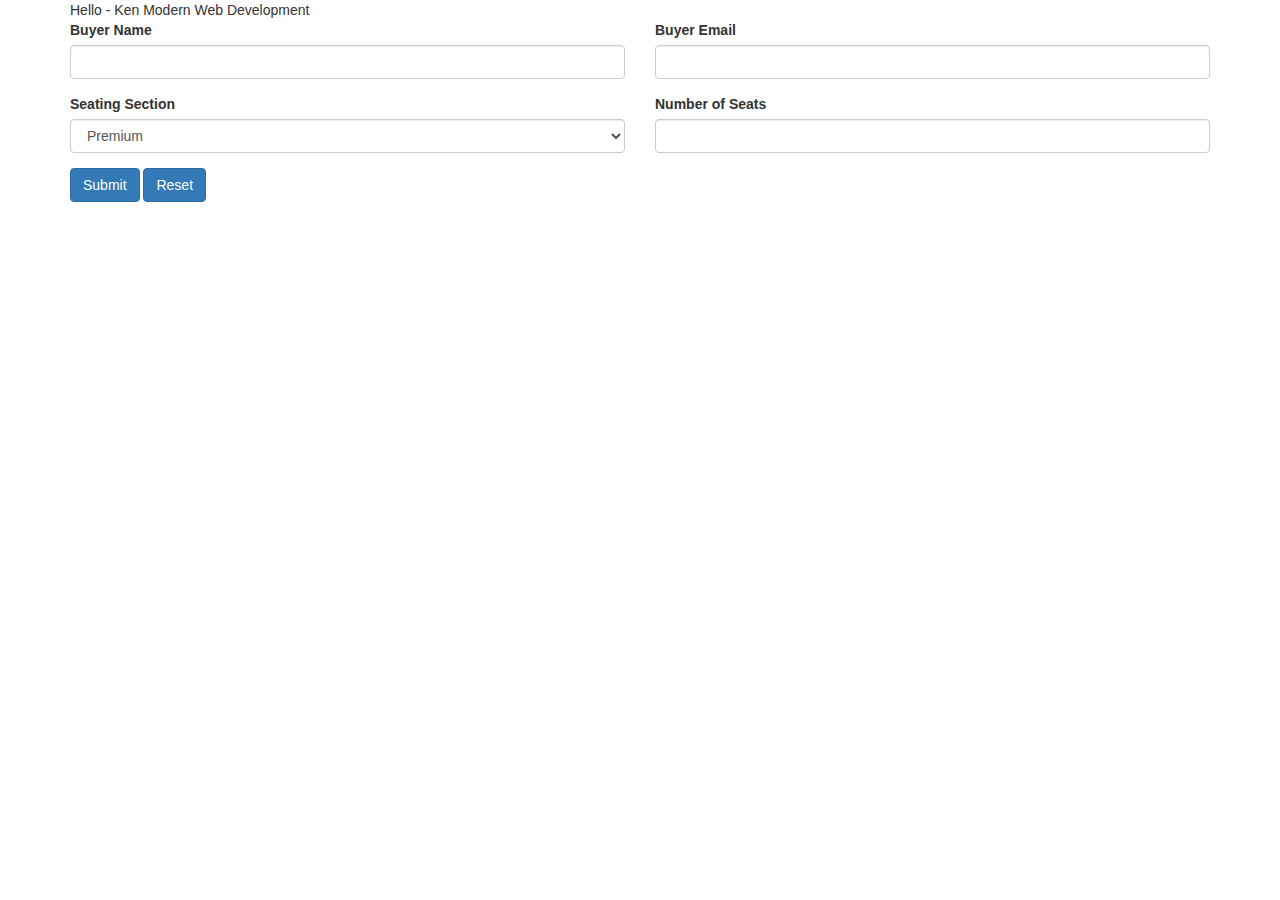
<file: web App Ticket- Ordering/Project1/index.html>
<!DOCTYPE html>
<html>
  <head>
    <title>Modern Web Development</title>
   
   <link rel="stylesheet" href="https://maxcdn.bootstrapcdn.com/bootstrap/3.3.6/css/bootstrap.min.css" >

  </head>
  
  <body   class="container"  ng-app>
    <div>Hello -  Ken Modern Web Development</div>
    
   <form action="form-test.php" method = 'post'>
         
    <div class="row">
      <div class="form-group col-sm-6">
          <label>Buyer Name</label>
          <input type="text" name="buyer_name" class="form-control">
        </div>
        <div class="form-group col-sm-6">
          <label>Buyer Email</label>
          <input type="text" name="buyer_email" class="form-control">
        </div>
       </div>
           
         <div class="row">      
       <div class="form-group col-sm-6">
       <label> Seating Section </label>
       <select name='seating_section' class="form-control">
           <option> Premium</option>
           <option>Plus</option>
           <option>Standard</option>
       </select>
       </div>
           
       <div class="form-group col-sm-6">
       <label> Number of Seats </label>
       <input type ='text' name='num_seats'class="form-control">
       </div>
         </div>      
           
         <div class="form-group">
              <button  type ='submit'class="btn btn-primary">Submit </button>
              <button type ='reset'class="btn btn-primary"> Reset</button>
              
       </div>
          
       </form>
 
  </body>
</html>
</file>
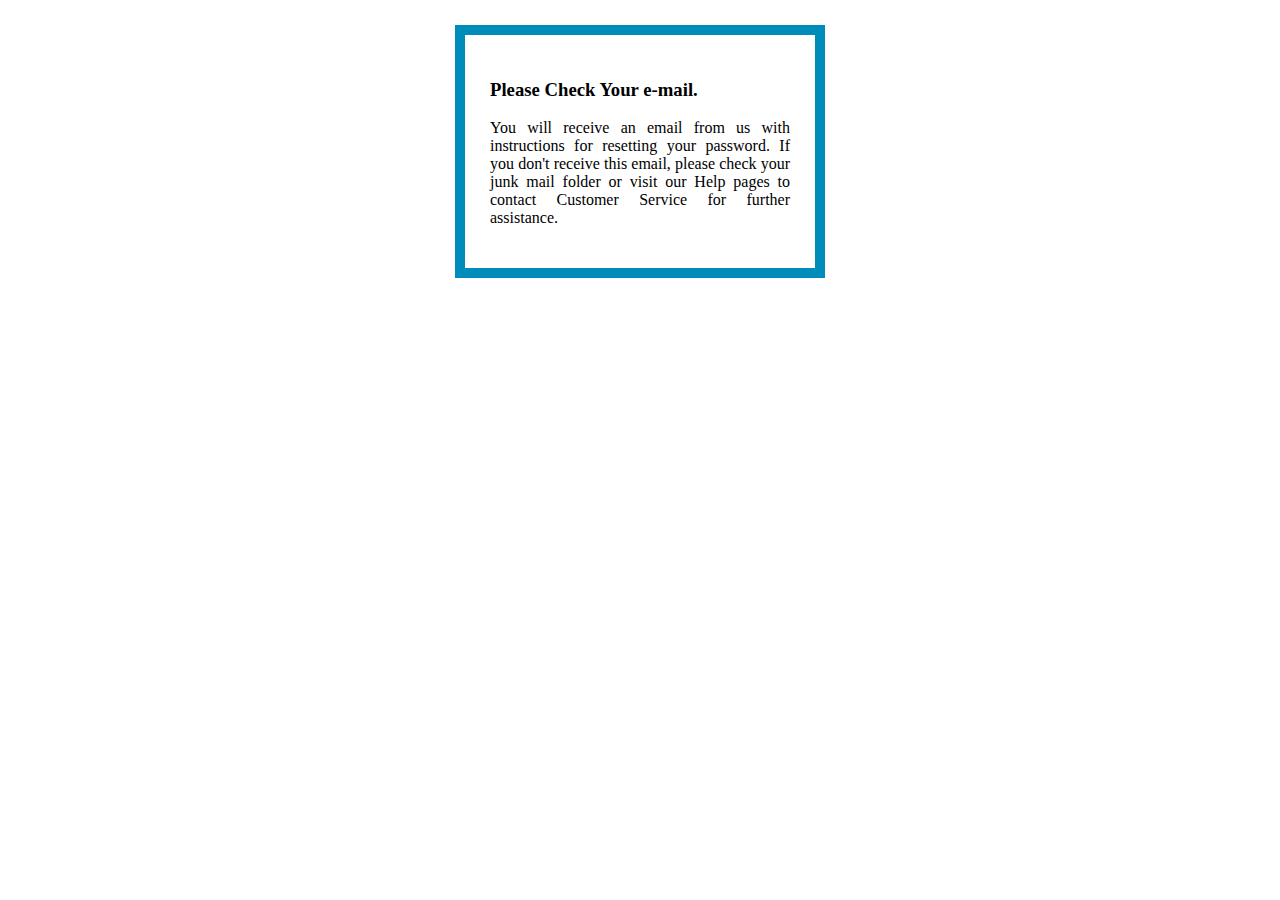
<file: Electronics E-commerce Site/emailmsg.html>
<html>
<head>
<title>Email Sent</title>
<link rel="stylesheet" type="text/css" href="style.css" />
</head>
<body>
<center>
<div class="textareabox">
<p>
<h3>Please Check Your e-mail.</h3> 

You will receive an email from us with instructions for resetting your password. 
If you don't receive this email, please check your junk mail folder or visit our Help pages to contact Customer Service for further assistance. 

</p>
</div>
</center>
</body>
</html>
</file>
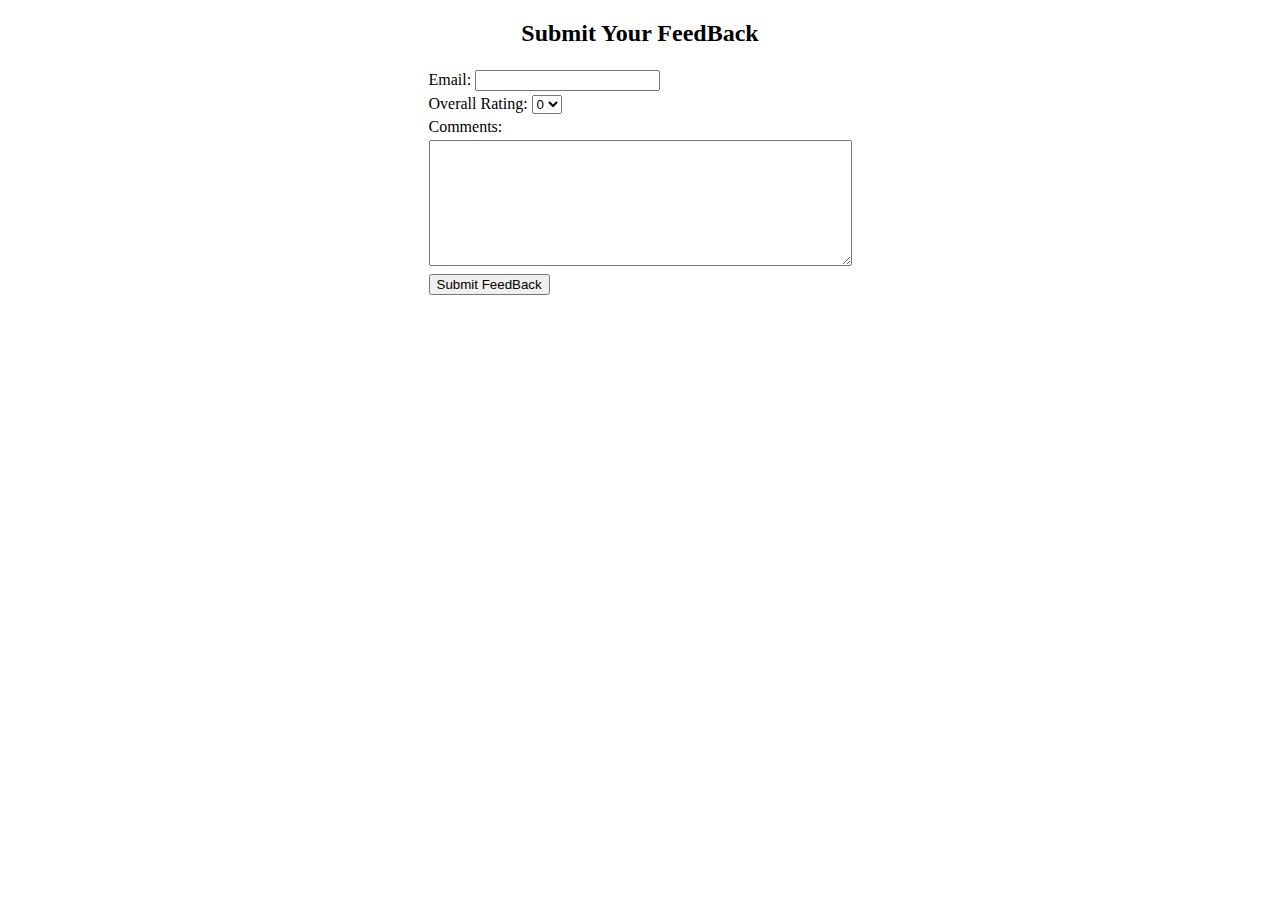
<file: Electronics E-commerce Site/feedback.html>
<!DOCTYPE html>
<html>
<head>
<title>
easyBuy FeedBack Form
</title>
<link rel="stylesheet" type="text/css" href="style.css" >
</head>
<body>
<div>
<center>
<h2>Submit Your FeedBack</h2>
<form>
<table>
<tr><td>Email: <input type="text"></tr></td>
<tr><td>Overall Rating: 
<select>
  <option value="0">0</option>
  <option value="1">1</option>
  <option value="2">2</option>
  <option value="3">3</option>
  <option value="4">4</option>
</select>
</tr></td>
<tr><td>Comments: </tr></td>
<tr><td><textarea rows="8" cols="50"></textarea></tr></td>
<tr><td><input type="submit" value="Submit FeedBack"></tr></td>
</table>
</form>
</center>
</div>
</body>
</html>
</file>
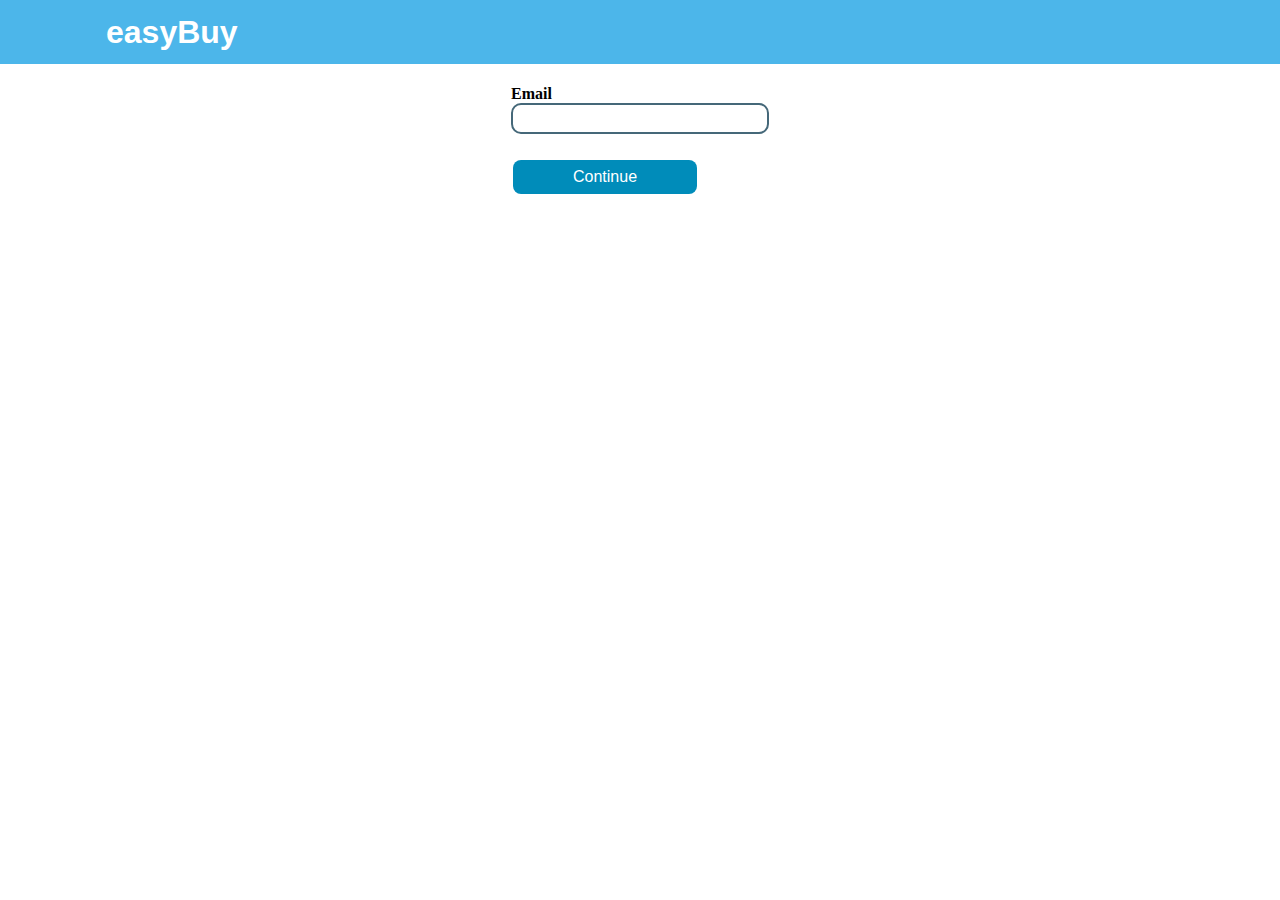
<file: Electronics E-commerce Site/forgetpg.html>
<!DOCTYPE html>
<html>
<head>
<title>
easyBuy Forgot Password
</title>
<link rel="stylesheet" type="text/css" href="style.css" />
<script>
function msgPassword()
{
 		document.pwdForm.action='emailmsg.html';
                document.pwdForm.submit();

}
</script>
</head>
<body>

<div class="header">
        <nav id="cssmenu">
        <label class="msg-heading">
        <a class="link-heading" href="Homepage.php" title="Goto easyBuy Home Page">
        easyBuy</a>
        </label>
        </nav>
        </div>
<center>
<div>
<form name="pwdForm" action=''>
<table>
<tr>
<td>
<br>
<b>Email</b><br>
<input type="textbox" id="username" size="35" class="txtbox"><br><br>
</td>
</tr>

<tr>
<td>
<input type="button" value="Continue" class="signin" onClick='msgPassword()'><br><br>
</td>
</tr>

</table>
</form>
</div>
</center>
</body>
</html>
</file>
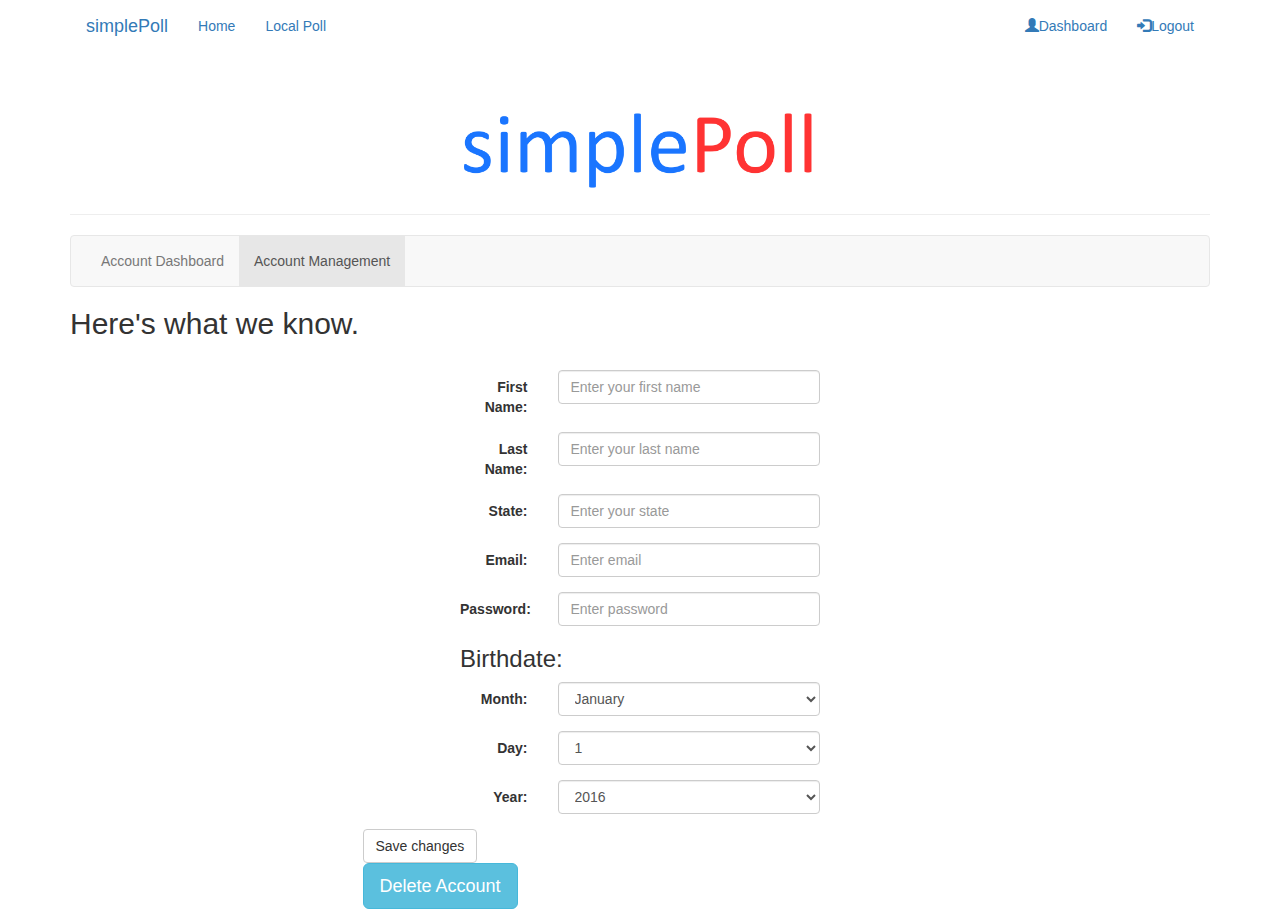
<file: Simple Poll Website/SimplePoll/acctmgt.html>
<!DOCTYPE html>
<html leng="en">

<head>

<title>simplePoll</title>

<!-- Latest compiled and minified CSS -->
<link rel="stylesheet" href="http://maxcdn.bootstrapcdn.com/bootstrap/3.3.6/css/bootstrap.min.css">

<script src="https://ajax.googleapis.com/ajax/libs/jquery/1.12.0/jquery.min.js"></script>

<script src="http://maxcdn.bootstrapcdn.com/bootstrap/3.3.6/js/bootstrap.min.js"></script>

</head>

<body>

<div class="container">

<!-- NAVBAR CODE -->
	<nav class="navbar navbar">
	  <div class="container-fluid">
		<div class="navbar-header">
		  <a class="navbar-brand" href="#">simplePoll</a>
		</div>
		<ul class="nav navbar-nav">
		  <li class="active"><a href="index.php">Home</a></li>
		  <li><a href="localPoll.php">Local Poll</a></li> 
		</ul>
		<ul class="nav navbar-nav navbar-right">
		  <li><a href="dash.php"><span class="glyphicon glyphicon-user"></span>Dashboard</a></li>
		  <!-- ON LOGOUT CLICK, END USER SESSION AND RETURN TO LOGIN PAGE -->
		  <li><a href="login.php"><span class="glyphicon glyphicon-log-in"></span>Logout</a></li>
		</ul>
	  </div>
	</nav>
<!-- END NAVBAR CODE -->

<!-- HEADER CODE -->
	<div class="page-header">
		<div class="row">
			<div class="col-md-4"></div>
			<div class="col-md-4">
				<a href="index.html"><img class="img-responsive" src=".\media\simpleLogo.png"></a>
				</div>
			<div class="col-md-4"></div>
		</div>
	</div>

<!-- END HEADER CODE-->

<!-- USER NAVBAR -->

	<nav class="navbar navbar-default">
		<div class="container-fluid">
			<ul class="nav navbar-nav">
				<li><a href="dash.php">Account Dashboard</a></li>
				<li class="active"><a href="acctmgt.html">Account Management</a></li>
			</ul>
		</div>
	</nav>

<!-- END USER NAVBAR -->	

<!-- GREET THE USER -->

<div><h2>Here's what we know.</h2></div>
<div>&nbsp;</div>

<!-- END GREET USER -->
	
<!-- ACCOUNT SETTINGS FORM -->
<!-- NOTE: DUPLICATE OF ACCOUNT CREATION FORM -->
<!-- NOTE: PREPOPULATE FIELDS ON LOAD W/ USER'S DATA -->

<!-- NOTE, ALL INPUT BOXES MUST UTILIZE PREPARED STATEMENTS WHEN PULLING DATA TO PREVENT SQLInjection ATTACKS! -->
<!-- NOTE, SOME OR ALL "ID" OR "TYPES" MAY NEED TO BE CHANGED TO MATCH THE VARIABLES IN THE SQLDB -->
<div class = "row">
	<div class="col-md-4"></div>
	<div class="col-md-4">
		<form class="form-horizontal" role="form">
			<div class="form-group">
				<label class="control-label col-sm-3" for="fname">First Name:</label>
				<div class="col-sm-9">
					<input type="fname" class="form-control" id="fname" placeholder="Enter your first name">
				</div>
			</div>
			<div class="form-group">
				<label class="control-label col-sm-3" for="lname">Last Name:</label>
				<div class="col-sm-9">
					<input type="lname" class="form-control" id="lname" placeholder="Enter your last name">
				</div>
			</div>
			<div class="form-group">
				<label class="control-label col-sm-3" for="state">State:</label>
				<div class="col-sm-9">
					<input type="state" class="form-control" id="state" placeholder="Enter your state">
				</div>
			</div>
			<div class="form-group">
				<label class="control-label col-sm-3" for="email">Email:</label>
				<div class="col-sm-9">
					<input type="email" class="form-control" id="email" placeholder="Enter email">
				</div>
			</div>
			<div class="form-group">
				<label class="control-label col-sm-3" for="pwd">Password:</label>
				<div class="col-sm-9"> 
					<input type="password" class="form-control" id="pwd" placeholder="Enter password">
				</div>
			</div>
			<div>
				<h3>Birthdate:</h3>
			</div>
			<div class="form-group">
				<label class="control-label col-sm-3" for="month">Month:</label>
					<div class="col-sm-9">
					<select class="form-control" id="month">
						<option>January</option>
						<option>February</option>
						<option>March</option>
						<option>April</option>
						<option>May</option>
						<option>June</option>
						<option>July</option>
						<option>August</option>
						<option>September</option>
						<option>October</option>
						<option>November</option>
						<option>December</option>
					</select>
					</div>
			</div>
			<div class="form-group">
				<label class="control-label col-sm-3" for="day">Day:</label>
					<div class="col-sm-9">
					<select class="form-control" id="day">
						<option>1</option>
						<option>2</option>
						<option>3</option>
						<option>4</option>
						<option>5</option>
						<option>6</option>
						<option>7</option>
						<option>8</option>
						<option>9</option>
						<option>10</option>
						<option>11</option>
						<option>12</option>
						<option>13</option>
						<option>14</option>
						<option>15</option>
						<option>16</option>
						<option>17</option>
						<option>18</option>
						<option>19</option>
						<option>20</option>
						<option>21</option>
						<option>22</option>
						<option>23</option>
						<option>24</option>
						<option>25</option>
						<option>26</option>
						<option>27</option>
						<option>28</option>
						<option>29</option>
						<option>30</option>
						<option>31</option>
					</select>
					</div>
			</div>
			<div class="form-group">
				<label class="control-label col-sm-3" for="year">Year:</label>
					<div class="col-sm-9">
					<select class="form-control" id="year">
						<option>2016</option>
						<option>2015</option>
						<option>2014</option>
						<option>2013</option>
						<option>2012</option>
						<option>2011</option>
						<option>2010</option>
						<option>2009</option>
						<option>2008</option>
						<option>2007</option>
						<option>2006</option>
						<option>2005</option>
						<option>2004</option>
						<option>2003</option>
						<option>2002</option>
						<option>2001</option>
						<option>2000</option>
						<option>1999</option>
						<option>1998</option>
						<option>1997</option>
						<option>1996</option>
						<option>1995</option>
						<option>1994</option>
						<option>1993</option>
						<option>1992</option>
						<option>1991</option>
						<option>1990</option>
						<option>1989</option>
						<option>1988</option>
						<option>1987</option>
						<option>1986</option>
						<option>1985</option>
						<option>1984</option>
						<option>1983</option>
						<option>1982</option>
						<option>1981</option>
						<option>1980</option>
						<option>1979</option>
						<option>1978</option>
						<option>1977</option>
						<option>1976</option>
						<option>1975</option>
						<option>1974</option>
						<option>1973</option>
						<option>1972</option>
						<option>1971</option>
						<option>1970</option>
						<option>1969</option>
						<option>1968</option>
						<option>1967</option>
						<option>1966</option>
						<option>1965</option>
						<option>1964</option>
						<option>1963</option>
						<option>1962</option>
						<option>1961</option>
						<option>1960</option>
						<option>1959</option>
						<option>1958</option>
						<option>1957</option>
						<option>1956</option>
						<option>1955</option>
						<option>1954</option>
						<option>1953</option>
						<option>1952</option>
						<option>1951</option>
						<option>1950</option>
						<option>1949</option>
						<option>1948</option>
						<option>1947</option>
						<option>1946</option>
						<option>1945</option>
						<option>1944</option>
						<option>1943</option>
						<option>1942</option>
						<option>1941</option>
						<option>1940</option>
						<option>1939</option>
						<option>1938</option>
						<option>1937</option>
						<option>1936</option>
						<option>1935</option>
						<option>1934</option>
						<option>1933</option>
						<option>1932</option>
						<option>1931</option>
						<option>1930</option>
						<option>1929</option>
						<option>1928</option>
						<option>1927</option>
						<option>1926</option>
						<option>1925</option>
						<option>1924</option>
						<option>1923</option>
						<option>1922</option>
						<option>1921</option>
						<option>1920</option>
						<option>1919</option>
						<option>1918</option>
						<option>1917</option>
						<option>1916</option>
						<option>1915</option>
						<option>1914</option>
						<option>1913</option>
						<option>1912</option>
						<option>1911</option>
						<option>1910</option>
						<option>1909</option>
						<option>1908</option>
						<option>1907</option>
						<option>1906</option>
						<option>1905</option>
						<option>1904</option>
						<option>1903</option>
						<option>1902</option>
						<option>1901</option>
						<option>1900</option>
					</select>
					</div>
			</div>
			</div>
			<div class="form-group"> 
				<div class="col-sm-offset-3 col-sm-9">
					<!-- ON CLICK, UPDATE SERVERSIDE DATA -->
					<button type="submit" class="btn btn-default">Save changes</button>
					<!-- ON SUCCESSFUL UPDATE, SEND TO acctUpdated.html -->
					<!-- ON CREATION FAILURE, SEND TO updateFail.html -->
				</div>
			</div>
			<div>&nbsp;</div>
			<div class="form-group"> 
				<div class="col-sm-offset-3 col-sm-9">
					<button type="button" class="btn btn-info btn-lg" data-toggle="modal" data-target="#myModal">Delete Account</button>
				</div>
			</div>
		</form>
	</div>
	<div class="col-md-4"></div>
</div>

<!-- ACCOUNT DELETE MODAL -->
<div id="myModal" class="modal fade" role="dialog">
	<div class="modal-dialog">

    <!-- Modal content-->
    <div class="modal-content">
		<div class="modal-header">
			<button type="button" class="close" data-dismiss="modal">&times;</button>
			<h4 class="modal-title">Are you sure you want to delete your account?</h4>
		</div>
		<div class="modal-body">
			<p>Once an account is deleted, it cannot be recovered and is lost forever.</p>
		</div>
		<div class="modal-footer">
			<!-- ON CLICK YES, END USER SESSION, DELETE ACCOUNT DATA FROM SQLDB, RETURN USER TO index.html -->
			<button type="button" class="btn btn-default" data-dismiss="modal">Yes</button>
			<!-- ON CLICK NO, DISMISS MODAL, DO NOT DELETE ACCOUNT DATA -->
			<button type="button" class="btn btn-default" data-dismiss="modal">No</button>
		</div>
    </div>

  </div>
</div>

<!-- END ACCOUNT SETTINGS FORM -->
	
</div>
</body>

</html>
</file>
<file: Electronics E-commerce Site/style.css>
body
{
	margin:0px;
	padding:0px;
}

#formborder{
	border: 1px solid #456879;
	border-radius:5px;
	width: 400px;
	height:  auto;
}

.error   /*To display text in red*/
{
	color: red;
	font-weight:bold;
}

.signin {
    background-color: #008CBA; 
    border: none;
    color: white;
    padding: 8px 60px;
    text-align: center;
    text-decoration: none;
    display: inline-block;
    font-size: 16px;
    margin: 4px 2px;
    cursor: pointer;
	border-radius: 8px;
}

.textareabox{
    background-color: white;
    width: 300px;
    padding: 25px;
    border: 10px solid #008CBA;
    margin: 25px;
    text-align:justify;
}

.format-text{ 
	
    background-color: white;	
    border: 5px solid #008CBA;
    padding: 10px;
    width: 600px;
    height: 300px;
    text-align: justify;
}

.noborder{
    border: 0px;
    padding: 10px;
    width: 600px;
    height: 300px;


}
.txtbox {				/*Text-box*/
	border:2px solid #456879;
	border-radius:10px;
	height: 25px;
	width: 250px;
}

.a_link{
text-decoration:none;
color:black;
}

.a_link:hover
{
color:#008CBA;
}

/*Navigation Menu CSS*/
/* main menu
----------------------------*/

.header
{
	 background: #4cb6ea;
}

.msg-heading
{
    font-weight:bold;
    margin: 16px;
    display:inline-block;
    cursor:pointer;
    text-indent: 90px;
	
}

.link-heading
{
        text-decoration:none;
        font-size:200%;
	color:white;
}


#cssmenu {
  background: #4cb6ea;
  margin: 0;
  width: auto;
  padding: 0;
  line-height: 1;
  display: block;
  position: relative;
  font-family: 'PT Sans', sans-serif;
}
#cssmenu ul {
  list-style: none;
  margin: 0;
  padding: 0;
  display: block;
}
#cssmenu ul:after,
#cssmenu:after {
  content: " ";
  display: block;
  font-size: 0;
  height: 0;
  clear: both;
  visibility: hidden;
}
#cssmenu ul li {
  margin: 0;
  padding: 0;
  display: block;
  position: relative;
}
#cssmenu ul li a {
  text-decoration: none;
  display: block;
  margin: 0;
  -webkit-transition: color .2s ease;
  -moz-transition: color .2s ease;
  -ms-transition: color .2s ease;
  -o-transition: color .2s ease;
  transition: color .2s ease;
  -webkit-box-sizing: border-box;
  -moz-box-sizing: border-box;
  box-sizing: border-box;
}
#cssmenu ul li ul {
  position: absolute;
  left: -9999px;
  top: auto;
}
#cssmenu ul li ul li {
  max-height: 0;
  position: absolute;
  -webkit-transition: max-height 0.4s ease-out;
  -moz-transition: max-height 0.4s ease-out;
  -ms-transition: max-height 0.4s ease-out;
  -o-transition: max-height 0.4s ease-out;
  transition: max-height 0.4s ease-out;
  background: #ffffff;
}
#cssmenu ul li ul li.has-sub:after {
  display: block;
  position: absolute;
  content: "";
  height: 10px;
  width: 10px;
  border-radius: 5px;
  background: #000000;
  z-index: 1;
  top: 13px;
  right: 15px;
}
#cssmenu.align-right ul li ul li.has-sub:after {
  right: auto;
  left: 15px;
}
#cssmenu ul li ul li.has-sub:before {
  display: block;
  position: absolute;
  content: "";
  height: 0;
  width: 0;
  border: 3px solid transparent;
  border-left-color: #ffffff;
  z-index: 2;
  top: 15px;
  right: 15px;
}
#cssmenu.align-right ul li ul li.has-sub:before {
  right: auto;
  left: 15px;
  border-left-color: transparent;
  border-right-color: #ffffff;
}
#cssmenu ul li ul li a {
  font-size: 14px;
  font-weight: 400;
  text-transform: none;
  color: #000000;
  letter-spacing: 0;
  display: block;
  width: 170px;
  padding: 11px 10px 11px 20px;
  border:1px solid #4cb6ea;
}
#cssmenu ul li ul li:hover > a,
#cssmenu ul li ul li.active > a {
  color: #4cb6ea;
}
#cssmenu ul li ul li:hover:after,
#cssmenu ul li ul li.active:after {
  background: #4cb6ea;
}
#cssmenu ul li ul li:hover > ul {
  left: 100%;
  top: 0;
}
#cssmenu ul li ul li:hover > ul > li {
  max-height: 72px;
  position: relative;
}
#cssmenu > ul > li {
  float: left;
}
#cssmenu.align-center > ul > li {
  float: none;
  display: inline-block;
}
#cssmenu.align-center > ul {
  text-align: center;
}
#cssmenu.align-center ul ul {
  text-align: left;
}
#cssmenu.align-right > ul {
  float: right;
}
#cssmenu.align-right > ul > li:hover > ul {
  left: auto;
  right: 0;
}
#cssmenu.align-right ul ul li:hover > ul {
  right: 100%;
  left: auto;
}
#cssmenu.align-right ul ul li a {
  text-align: right;
}
#cssmenu > ul > li:after {
  content: "";
  display: block;
  position: absolute;
  width: 100%;
  height: 0;
  top: 0;
  z-index: 0;
  background: #ffffff;
  -webkit-transition: height .2s;
  -moz-transition: height .2s;
  -ms-transition: height .2s;
  -o-transition: height .2s;
  transition: height .2s;
}
#cssmenu > ul > li.has-sub > a {
  padding-right: 40px;
}
#cssmenu > ul > li.has-sub > a:after {
  display: block;
  content: "";
  background: #ffffff;
  height: 12px;
  width: 12px;
  position: absolute;
  border-radius: 13px;
  right: 14px;
  top: 16px;
}
#cssmenu > ul > li.has-sub > a:before {
  display: block;
  content: "";
  border: 4px solid transparent;
  border-top-color: #4cb6ea;
  z-index: 2;
  height: 0;
  width: 0;
  position: absolute;
  right: 16px;
  top: 21px;
}
#cssmenu > ul > li > a {
  color: #ffffff;
  padding: 15px 20px;
  font-weight: 700;
  letter-spacing: 1px;
  text-transform: uppercase;
  font-size: 14px;
  z-index: 2;
  position: relative;
}
#cssmenu > ul > li:hover:after,
#cssmenu > ul > li.active:after {
  height: 100%;
}
#cssmenu > ul > li:hover > a,
#cssmenu > ul > li.active > a {
  color: #000000;
}
#cssmenu > ul > li:hover > a:after,
#cssmenu > ul > li.active > a:after {
  background: #000000;
}
#cssmenu > ul > li:hover > a:before,
#cssmenu > ul > li.active > a:before {
  border-top-color: #ffffff;
}
#cssmenu > ul > li:hover > ul {
  left: 0;
}
#cssmenu > ul > li:hover > ul > li {
  max-height: 72px;
  position: relative;
}
#cssmenu #menu-button {
  display: none;
}
#cssmenu > ul > li > a {
  display: block;
}
#cssmenu > ul > li {
  width: auto;
}
#cssmenu > ul > li > ul {
  width: 170px;
  display: block;
}
#cssmenu > ul > li > ul > li {
  width: 170px;
  display: block;
}
@media all and (max-width: 800px), only screen and (-webkit-min-device-pixel-ratio: 2) and (max-width: 1024px), only screen and (min--moz-device-pixel-ratio: 2) and (max-width: 1024px), only screen and (-o-min-device-pixel-ratio: 2/1) and (max-width: 1024px), only screen and (min-device-pixel-ratio: 2) and (max-width: 1024px), only screen and (min-resolution: 192dpi) and (max-width: 1024px), only screen and (min-resolution: 2dppx) and (max-width: 1024px) {
  #cssmenu > ul {
    max-height: 0;
    overflow: hidden;
    -webkit-transition: max-height 0.35s ease-out;
    -moz-transition: max-height 0.35s ease-out;
    -ms-transition: max-height 0.35s ease-out;
    -o-transition: max-height 0.35s ease-out;
    transition: max-height 0.35s ease-out;
  }
  #cssmenu > ul > li > ul {
    width: 100%;
    display: block;
  }
  #cssmenu.align-right ul li a {
    text-align: left;
  }
  #cssmenu > ul > li > ul > li {
    width: 100%;
    display: block;
  }
  #cssmenu.align-right ul ul li a {
    text-align: left;
  }
  #cssmenu > ul > li > ul > li > a {
    width: 100%;
    display: block;
  }
  #cssmenu ul li ul li a {
    width: 100%;
  }
  #cssmenu.align-center > ul {
    text-align: left;
  }
  #cssmenu.align-center > ul > li {
    display: block;
  }
  #cssmenu > ul.open {
    max-height: 1000px;
    border-top: 1px solid rgba(110, 110, 110, 0.25);
  }
  #cssmenu ul {
    width: 100%;
  }
  #cssmenu ul > li {
    float: none;
    width: 100%;
  }
  #cssmenu ul li a {
    -webkit-box-sizing: border-box;
    -moz-box-sizing: border-box;
    box-sizing: border-box;
    width: 100%;
    padding: 12px 20px;
  }
  #cssmenu ul > li:after {
    display: none;
  }
  #cssmenu ul li.has-sub > a:after,
  #cssmenu ul li.has-sub > a:before,
  #cssmenu ul li ul li.has-sub:after,
  #cssmenu ul li ul li.has-sub:before {
    display: none;
  }
  #cssmenu ul li ul,
  #cssmenu ul li ul li ul,
  #cssmenu ul li ul li:hover > ul,
  #cssmenu.align-right ul li ul,
  #cssmenu.align-right ul li ul li ul,
  #cssmenu.align-right ul li ul li:hover > ul {
    left: 0;
    position: relative;
    right: auto;
  }
  #cssmenu ul li ul li,
  #cssmenu ul li:hover > ul > li {
    max-height: 999px;
    position: relative;
    background: none;
  }
  #cssmenu ul li ul li a {
    padding: 8px 20px 8px 35px;
    color: #ffffff;
  }
  #cssmenu ul li ul ul li a {
    padding: 8px 20px 8px 50px;
  }
  #cssmenu ul li ul li:hover > a {
    color: #000000;
  }
  #cssmenu #menu-button {
    display: block;
    -webkit-box-sizing: border-box;
    -moz-box-sizing: border-box;
    box-sizing: border-box;
    width: 100%;
    padding: 15px 20px;
    text-transform: uppercase;
    font-weight: 700;
    font-size: 14px;
    letter-spacing: 1px;
    color: #ffffff;
    cursor: pointer;
  }
  #cssmenu #menu-button:after {
    display: block;
    content: '';
    position: absolute;
    height: 3px;
    width: 22px;
    border-top: 2px solid #ffffff;
    border-bottom: 2px solid #ffffff;
    right: 20px;
    top: 16px;
  }
  #cssmenu #menu-button:before {
    display: block;
    content: '';
    position: absolute;
    height: 3px;
    width: 22px;
    border-top: 2px solid #ffffff;
    right: 20px;
    top: 26px;
  }
}

/*Search CSS*/

#search{			/*search icon*/
padding:17px;padding-left:55px;width:400px;border:1px solid #f5f5f5;
font-size:13px;color:gray;
background-image:url('http://i47.tinypic.com/r02vbq.png');
background-repeat:no-repeat;
background-position:left center;outline:0;
}

.tb5 {			
	border:2px solid #456879;
	border-radius:10px;
	height: 1px;
	width:400px;
}

.searchbtn{
border-radius: 8px;
border: none;
text-decoration: none;
background-color: white;
height: 50px;
width: 40px;
color:#008CBA;
display: inline-block;
}

/*Slider CSS*/
#slider {
    width: 1270px;
    height: 400px;
    overflow: hidden;
}

#slider .slides {
    display: block;
    width: auto;
    height: 400px;
    margin: 0;
    padding: 0;
}

#slider .slide {
    float: left;
    list-style-type: none;
    width: 1270px;
    height: 400px;
}

.imgWidth{
width: 1270px;
height: 400px;
}

.slide1 {background: black;}
.slide2 {background: black;}
.slide3 {background: black;}
.slide4 {background: black;}
.slide5 {background: black;}


/*Daily Deals slider Css*/

#slidermid {
    width: 250px;
    height: 250px;
    overflow: hidden;
}

#slidermid .slidesmid {
    display: block;
    width: 6000px;
    height: 400px;
    margin: 0;
    padding: 0;
}

#slidermid .slidemid {
    float: left;
    list-style-type: none;
    width: 250px;
    height: 250px;
}

.imgWidthmid{
width: 250px;
height: 250px;
}

.slidemid1 {background: black;}
.slidemid2 {background: black;}
.slidemid3 {background: black;}
.slidemid4 {background: black;}
.slidemid5 {background: black;}

/*ToolTip Message On Images*/
.tooltip {
    position: relative;
    display: inline-block;
}

.tooltip .tooltiptext {
    visibility: hidden;
    width: 250px;
    background-color: white;
    color: black;
    text-align: center;
    border: 2px solid #008CBA;
    padding: 5px 0;
    
    /* Position the tooltip */
    position: absolute;
    z-index: 1;
    bottom: 100%;
	left:50%;
    margin-left: -60px;
}
.tooltip:hover .tooltiptext {
    visibility: visible;
}

.example-div
{
	
background: #f1f1f1;
padding: 16px;
margin:20px;
}

/*Footer CSS*/

.footer_bg    /*footer*/
{
	background:  #4cb6ea;
	height:auto;
}

.copy_span /*footer-text*/
{
	color:white;
	font-weight:1400;
}

.foot_link
{
	text-decoration:none;
	color:white;
}

.foot_link:hover
{
	text-decoration:underline;
}
.head_h1		/*text-privacy stmt*/
{
	color:white;
	text-indent:90px;
	text-decoration:none;
	
}
</file>
